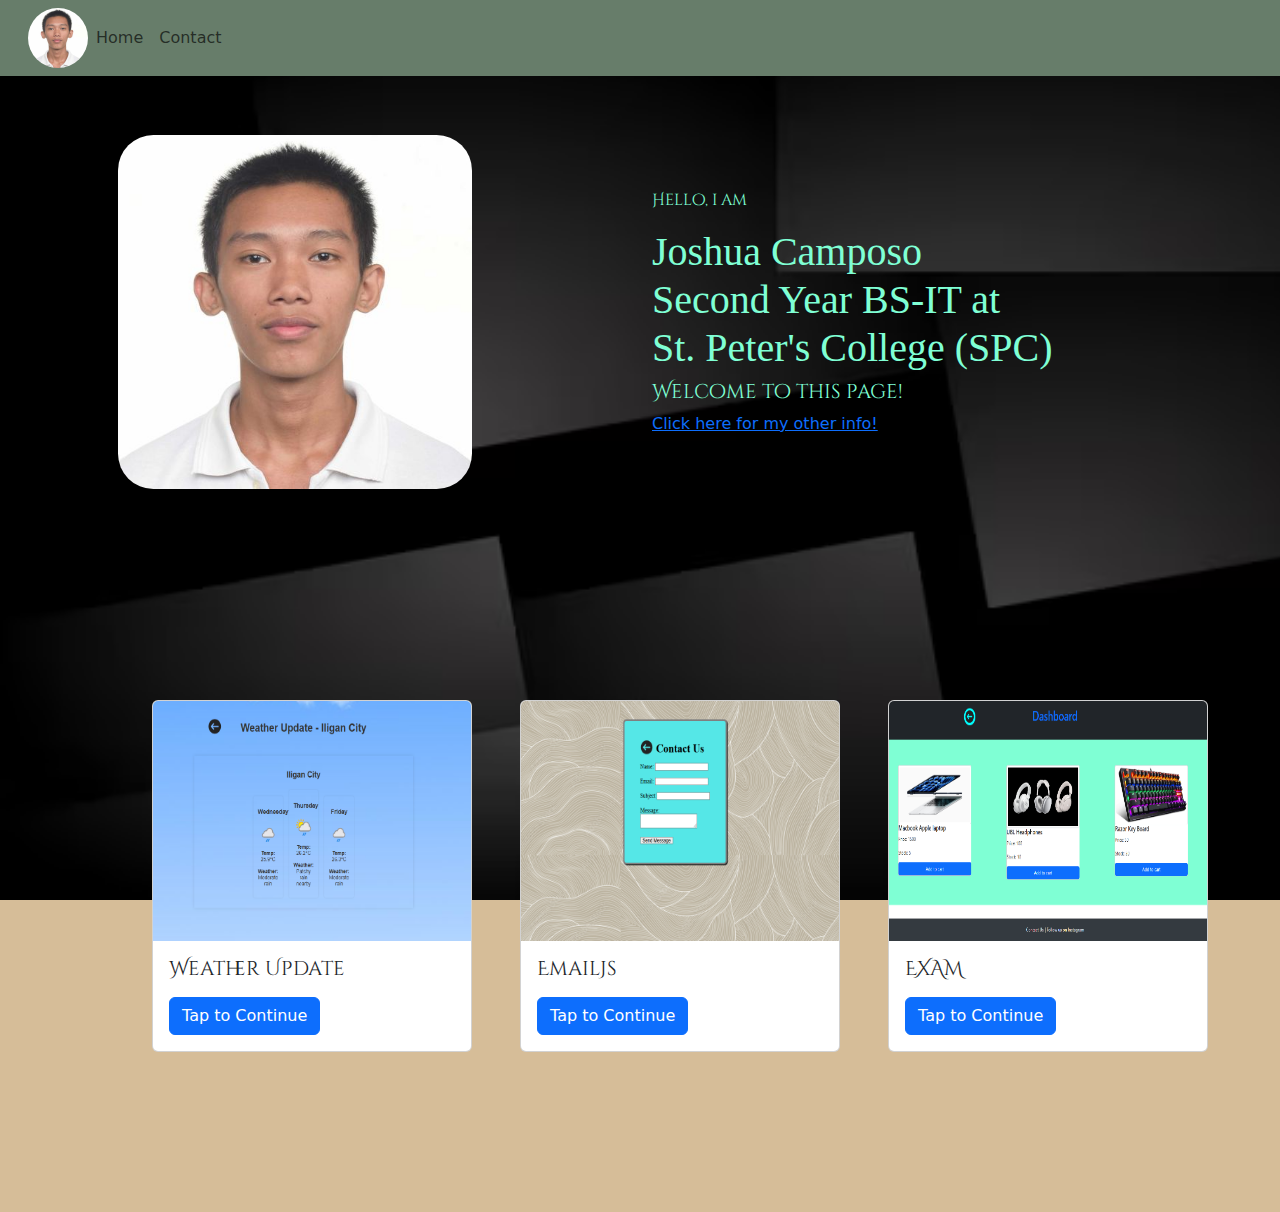
<file: index.html>
<!DOCTYPE html>
<html>
<head>
    <meta charset="utf-8-8">
    <meta name="viewport" content="width=device-width">
    <link rel="icon" type="image/x-icon" href="infinity.png">
    <link href="https://cdn.jsdelivr.net/npm/bootstrap@5.3.3/dist/css/bootstrap.min.css" rel="stylesheet" />
    <script src="https://cdn.jsdelivr.net/npm/bootstrap@5.3.3/dist/js/bootstrap.bundle.min.js"></script>
    <title>Portfolio</title>
</head>
<link rel="preconnect" href="https://fonts.googleapis.com">
<link rel="preconnect" href="https://fonts.gstatic.com" crossorigin>
<link href="https://fonts.googleapis.com/css2?family=Cinzel+Decorative:wght@400;700;900&display=swap" rel="stylesheet">
<style>
    body {
        background-image: url(index-background.png);
        background-repeat: no-repeat;
        background-attachment: fixed;
        background-size: cover;
    }
    .banner {
        padding: 10%;
        border-radius: 20%;
        width: 80%;
    }
    p  {
        font-family: "Cinzel Decorative", serif;
        color: aquamarine;
    }
    h1 {
        font-family: "Girassol", serif;
        color: aquamarine;
    }
    h5 {
        font-family: "Cinzel Decorative", serif;
        color: aquamarine;
    }
    col p-6 {
        border-radius: 5%;
    }
    .card-img-top {
        height: 15rem;
    }
    .navbar-nav {
        color: aquamarine;
    }
    

</style>
<body>
    <header>
        <nav class="navbar navbar-expand-sm" style="background-color: #677D6A;">
            <div class="container-fluid">
                <a class="navbar-brand" href=""></a>
                <button class="navbar-toggler" type="button" data-bs-toggle="collapse" data-bs-target="#collapsibleNavbar">
                    <span class="navbar-toggler-icon"></span>
                </button>
                <div class="collapse navbar-collapse" id="collapsibleNavbar">
                    <img src="profile.png" class="rounded-5" alt="" width=60px height=60px />
                    <ul class="navbar-nav">
                        <li class="nav-item">
                            <a class="nav-link" href="index.html">Home</a>
                        </li>
                        <li class="nav-item">
                            <a class="nav-link" href="contact.html">Contact</a>
                        </li>
                    </ul>
                </div>
            </div>
        </nav>
    </header>
    <div class="row">
        <div class="col p-6 d-flex justify-content-center">
            <img class="banner " src="profile.png" alt="Picture" >
        </div>
        <div class="col p-6 d-flex justify-content-center flex-column" style="padding: 50px;">
            <p>Hello, i am</p>
            <h1>Joshua Camposo <br>
            Second Year BS-IT at<br> 
            St. Peter's College (SPC)</h1>
            <h5>Welcome to this page!</h5>
            <a href="contact.html" btn="...">Click here for my other info!</a></div>

    </div>
    <div class="row2 d-flex" style="padding: 10%;">
        <div class="col p-4" ><div class="card" style="width: 20rem; height: 22rem;">
            <img src="weather-image.png" class="card-img-top" alt="...">
            <div class="card-body">
              <h5 class="card-title">Weather Update</h5>
              <p class="card-text"></p>
              <a href="weather-update.html" class="btn btn-primary stretched-link">Tap to Continue</a>
            </div>
          </div></div>
        <div class="col p-4 "><h3><div class="card" style="width: 20rem; height: 22rem;">
            <img src="contact-image.png" class="card-img-top" alt="...">
            <div class="card-body">
              <h5 class="card-title">EmailJs</h5>
              <p class="card-text"></p>
              <a href="emailjs.html" class="btn btn-primary stretched-link button-hover">Tap to Continue</a>
            </div></h3></div>
        <div class="col p-4"><div class="card" style="width: 20rem; height: 22rem;">
            <img src="exam-image.png" class="card-img-top" alt="...">
            <div class="card-body">
              <h5 class="card-title">EXAM</h5>
              <p class="card-text"></p>
              <a href="exam.html" class="btn btn-primary stretched-link">Tap to Continue</a>
            </div></div>
    </div>
    <style>
        body {
            background-color: #D6BD98;
        }
    </style>
</body>
</html>
</file>
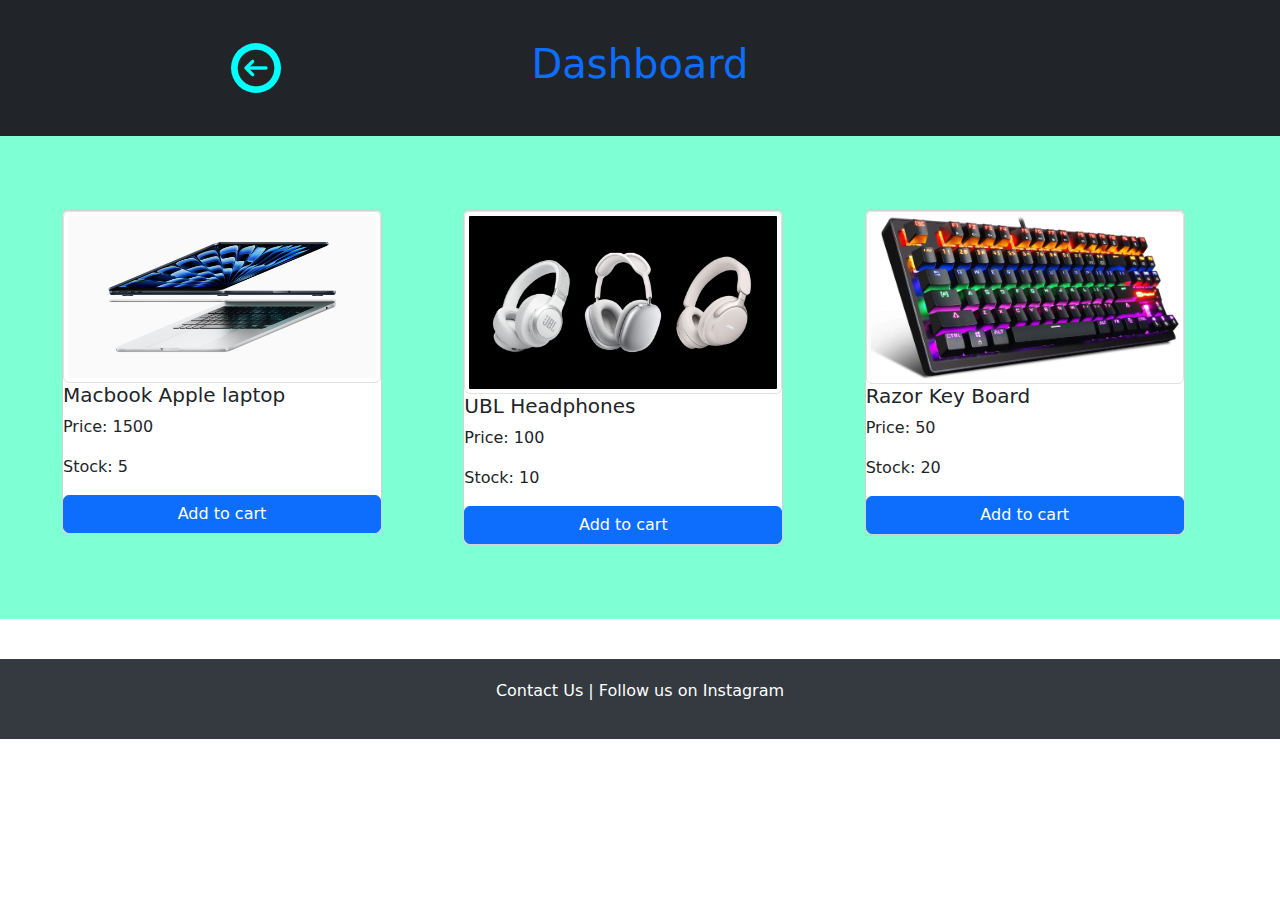
<file: exam.html>
<!DOCTYPE html>
<html lang="en">
  <head>
    <meta charset="UTF-8" />
    <meta name="viewport" content="width=device-width, initial-scale=1.0" />
    <link
      href="https://cdn.jsdelivr.net/npm/bootstrap@5.3.3/dist/css/bootstrap.min.css"
      rel="stylesheet"
    />
    <script src="https://cdn.jsdelivr.net/npm/bootstrap@5.3.3/dist/js/bootstrap.bundle.min.js"></script>
    <title>Dashboard</title>
  </head>
  <body>
    <nav
      class="navbar navbar-expand-xl bg-dark justify-content-center"
      style="padding: 40px"
    >
      <a href="index.html" class="back-arrow">
        <img
          src="backarrow.png"
          alt="Back"
          style="
            width: 50px;
            height: 50px;
            margin-left: -300px;
            background-color: aqua;
            padding: 5px;
            border-radius: 50%;
          "
        />
      </a>
      <span class="text-primary">
        <h1>Dashboard</h1>
      </span>
    </nav>

    <div class="row" style="padding: 50px; background-color: aquamarine">
      <div class="col p-4">
        <div class="card" style="width: 20rem">
          <img src="apple.png" class="img-thumbnail" alt="Macbook" />
          <h5 class="card-title">Macbook Apple laptop</h5>
          <p class="card-text">Price: 1500</p>
          <p class="card-text" id="macbook-stock">Stock: 5</p>
          <button
            type="button"
            class="btn btn-primary"
            onclick="addToCart('macbook', 1500, 5)"
          >
            Add to cart
          </button>
        </div>
      </div>

      <div class="col p-4">
        <div class="card" style="width: 20rem">
          <img src="headphones.png" class="img-thumbnail" alt="Headphones" />
          <h5 class="card-title">UBL Headphones</h5>
          <p class="card-text">Price: 100</p>
          <p class="card-text" id="headphone-stock">Stock: 10</p>
          <button
            type="button"
            class="btn btn-primary"
            onclick="addToCart('headphone', 100, 10)"
          >
            Add to cart
          </button>
        </div>
      </div>

      <div class="col p-4">
        <div class="card" style="width: 20rem">
          <img src="keyboard.png" class="img-thumbnail" alt="Keyboard" />
          <h5 class="card-title">Razor Key Board</h5>
          <p class="card-text">Price: 50</p>
          <p class="card-text" id="keyboard-stock">Stock: 20</p>
          <button
            type="button"
            class="btn btn-primary"
            onclick="addToCart('keyboard', 50, 20)"
          >
            Add to cart
          </button>
        </div>
      </div>
    </div>

    <!-- Modal -->
    <div
      class="modal fade"
      id="notificationModal"
      tabindex="-1"
      aria-labelledby="notificationModalLabel"
      aria-hidden="true"
    >
      <div class="modal-dialog">
        <div class="modal-content">
          <div class="modal-header">
            <h5 class="modal-title" id="notificationModalLabel">
              Notification
            </h5>
            <button
              type="button"
              class="btn-close"
              data-bs-dismiss="modal"
              aria-label="Close"
            ></button>
          </div>
          <div class="modal-body" id="notificationMessage">
            <!-- Notification message will be dynamically added here -->
          </div>
          <div class="modal-footer">
            <button
              type="button"
              class="btn btn-secondary"
              data-bs-dismiss="modal"
            >
              Close
            </button>
          </div>
        </div>
      </div>
    </div>

    <footer
      class="text-center"
      style="
        padding: 20px;
        margin-top: 40px;
        background-color: #343a40;
        color: white;
      "
    >
      <p>Contact Us | Follow us on Instagram</p>
    </footer>

    <script>
      // Product stock data
      const stockData = {
        macbook: 5,
        headphone: 10,
        keyboard: 20,
      };

      // Function to handle the "Add to cart" click
      function addToCart(product, price, currentStock) {
        if (stockData[product] > 0) {
          stockData[product]--;
          document.getElementById(product + "-stock").textContent =
            "Stock: " + stockData[product];

          // Show success notification
          showNotification(
            `${
              product.charAt(0).toUpperCase() + product.slice(1)
            } added to cart. Price: ${price}`
          );
        } else {
          // Show out of stock notification
          showNotification(
            `${
              product.charAt(0).toUpperCase() + product.slice(1)
            } is out of stock.`
          );
        }
      }

      // Function to show the notification modal
      function showNotification(message) {
        const modalMessage = document.getElementById("notificationMessage");
        modalMessage.textContent = message;

        const modal = new bootstrap.Modal(
          document.getElementById("notificationModal")
        );
        modal.show();
      }
    </script>
  </body>
</html>
</file>
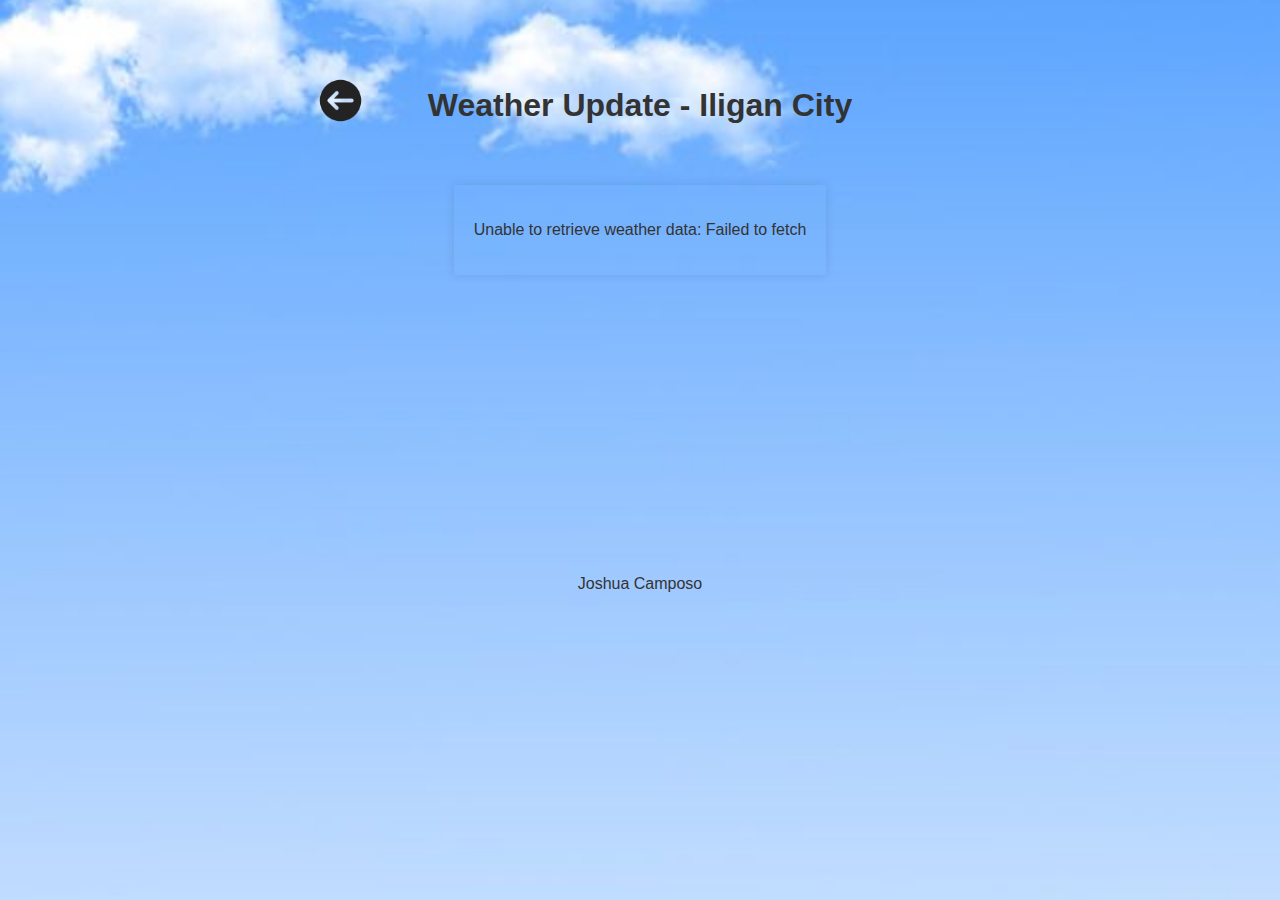
<file: weather-update.html>
<!DOCTYPE html>
<html lang="en">
  <head>
    <meta charset="UTF-8" />
    <meta name="viewport" content="width=device-width, initial-scale=1.0" />
    <title>Weather Update - Iligan City</title>
    <style>
      * {
        background-image: url(image.png);
        background-repeat: no-repeat;
        background-position: center;
        background-attachment: fixed;
        background-size: cover;
      }
      body {
        font-family: Arial, sans-serif;
        background-color: #278ae0;
        color: #333;
        padding: 20px;
        text-align: center;
      }
      .day img {
        width: 60px;
        height: auto;
      }
      .day {
        display: inline-block;
        width: 10%;
        margin: 10px;
        padding: 15px;
        background-color: #fefefe;
        border-radius: 5px;
        box-shadow: 0 0 5px rgba(0, 0, 0, 0.1);
        text-align: center;
        border: gray;
      }
      #weather {
        margin-top: 40px;
        padding: 20px;
        background-color: gray;
        box-shadow: 0 0 10px rgba(0, 0, 0, 0.1);
        display: inline-block;
      }
      footer {
        margin-top: 300px;
      }
      .back-arrow {
        margin-right: 10px;
      }

      .back-arrow img {
        width: 45px; /* Adjust size of the arrow */
        height: auto;
        margin-right: 590px;
        margin-top: 50px;
      }
      h1 {
        margin-top: -40px;
      }
    </style>
  </head>
  <body>
    <a href="index.html" class="back-arrow">
      <img src="backarrow.png" alt="Back" />
    </a>
    <h1>Weather Update - Iligan City</h1>
    <div id="weather">
      <p>Loading weather data...</p>
    </div>
    <footer>Joshua Camposo</footer>
    <script>
      document.addEventListener("DOMContentLoaded", async function () {
        const apiKey = "74c1565ae1594c3eb1660424242108";
        const cityName = "Iligan City";
        const apiEndpoint = `https://api.weatherapi.com/v1/forecast.json?key=${apiKey}&q=${cityName}&days=11`;

        try {
          const response = await fetch(apiEndpoint);
          const weatherData = await response.json();
          console.log(weatherData);

          const weatherContainer = document.getElementById("weather");
          const humidityLevel = weatherData.current.humidity;
          const currentData = weatherData.current;
          const forecastDays = weatherData.forecast.forecastday;

          weatherContainer.innerHTML = `
           <h2>${cityName}</h2>
       `;
          forecastDays.forEach((day) => {
            const date = new Date(day.date).toLocaleDateString("en-US", {
              weekday: "long",
            });
            const temperatureInCelsius = day.day.avgtemp_c;
            const weatherDescription = day.day.condition.text;
            const iconUrl = day.day.condition.icon;

            const dayDiv = document.createElement("div");
            dayDiv.className = "day";
            dayDiv.innerHTML = `
              <h3>${date}</h3>
              <img src="https:${iconUrl}" alt="${weatherDescription}" />
              <p><strong>Temp:</strong> ${temperatureInCelsius}°C</p>
              <p><strong>Weather:</strong> ${weatherDescription}</p>
            `;
            weatherContainer.appendChild(dayDiv);
          });
        } catch (error) {
          const weatherContainer = document.getElementById("weather");
          weatherContainer.innerHTML = `<p>Unable to retrieve weather data: ${error.message}</p>`;
        }
      });
    </script>
  </body>
</html>
</file>
